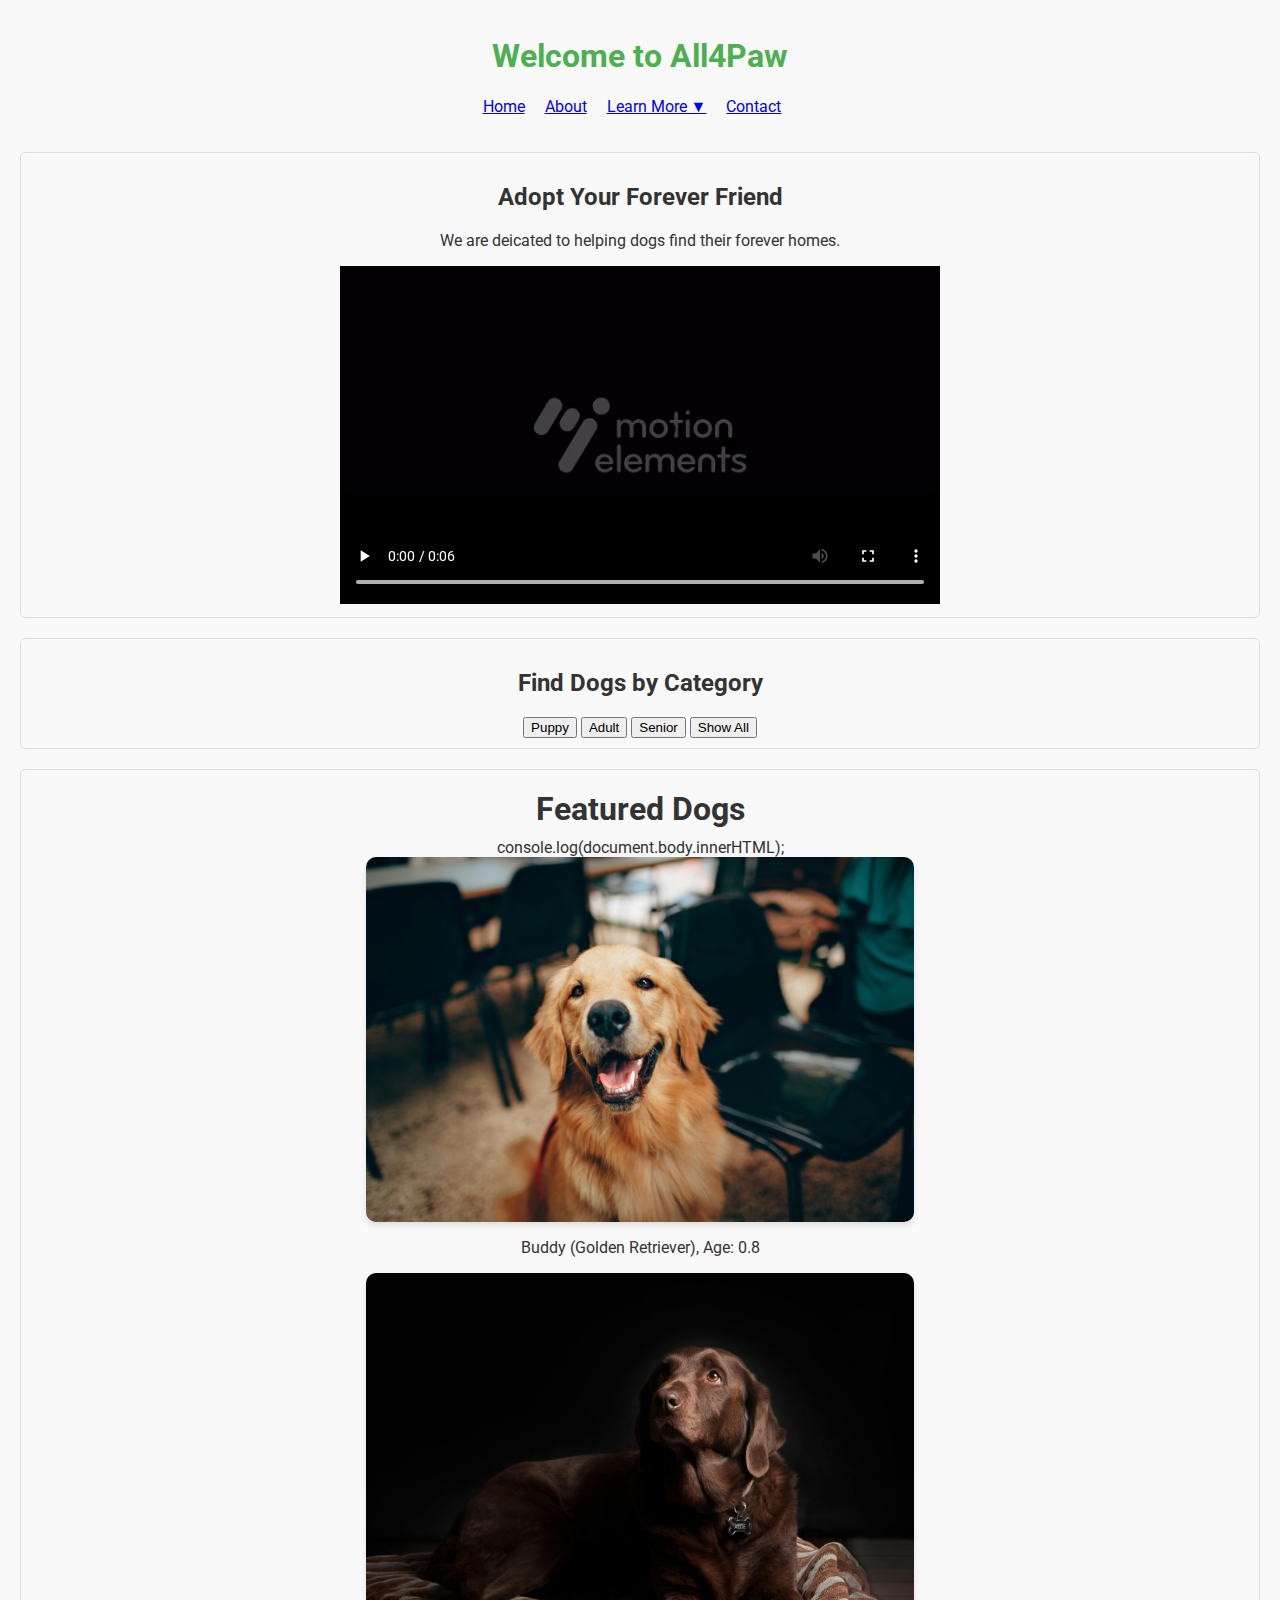
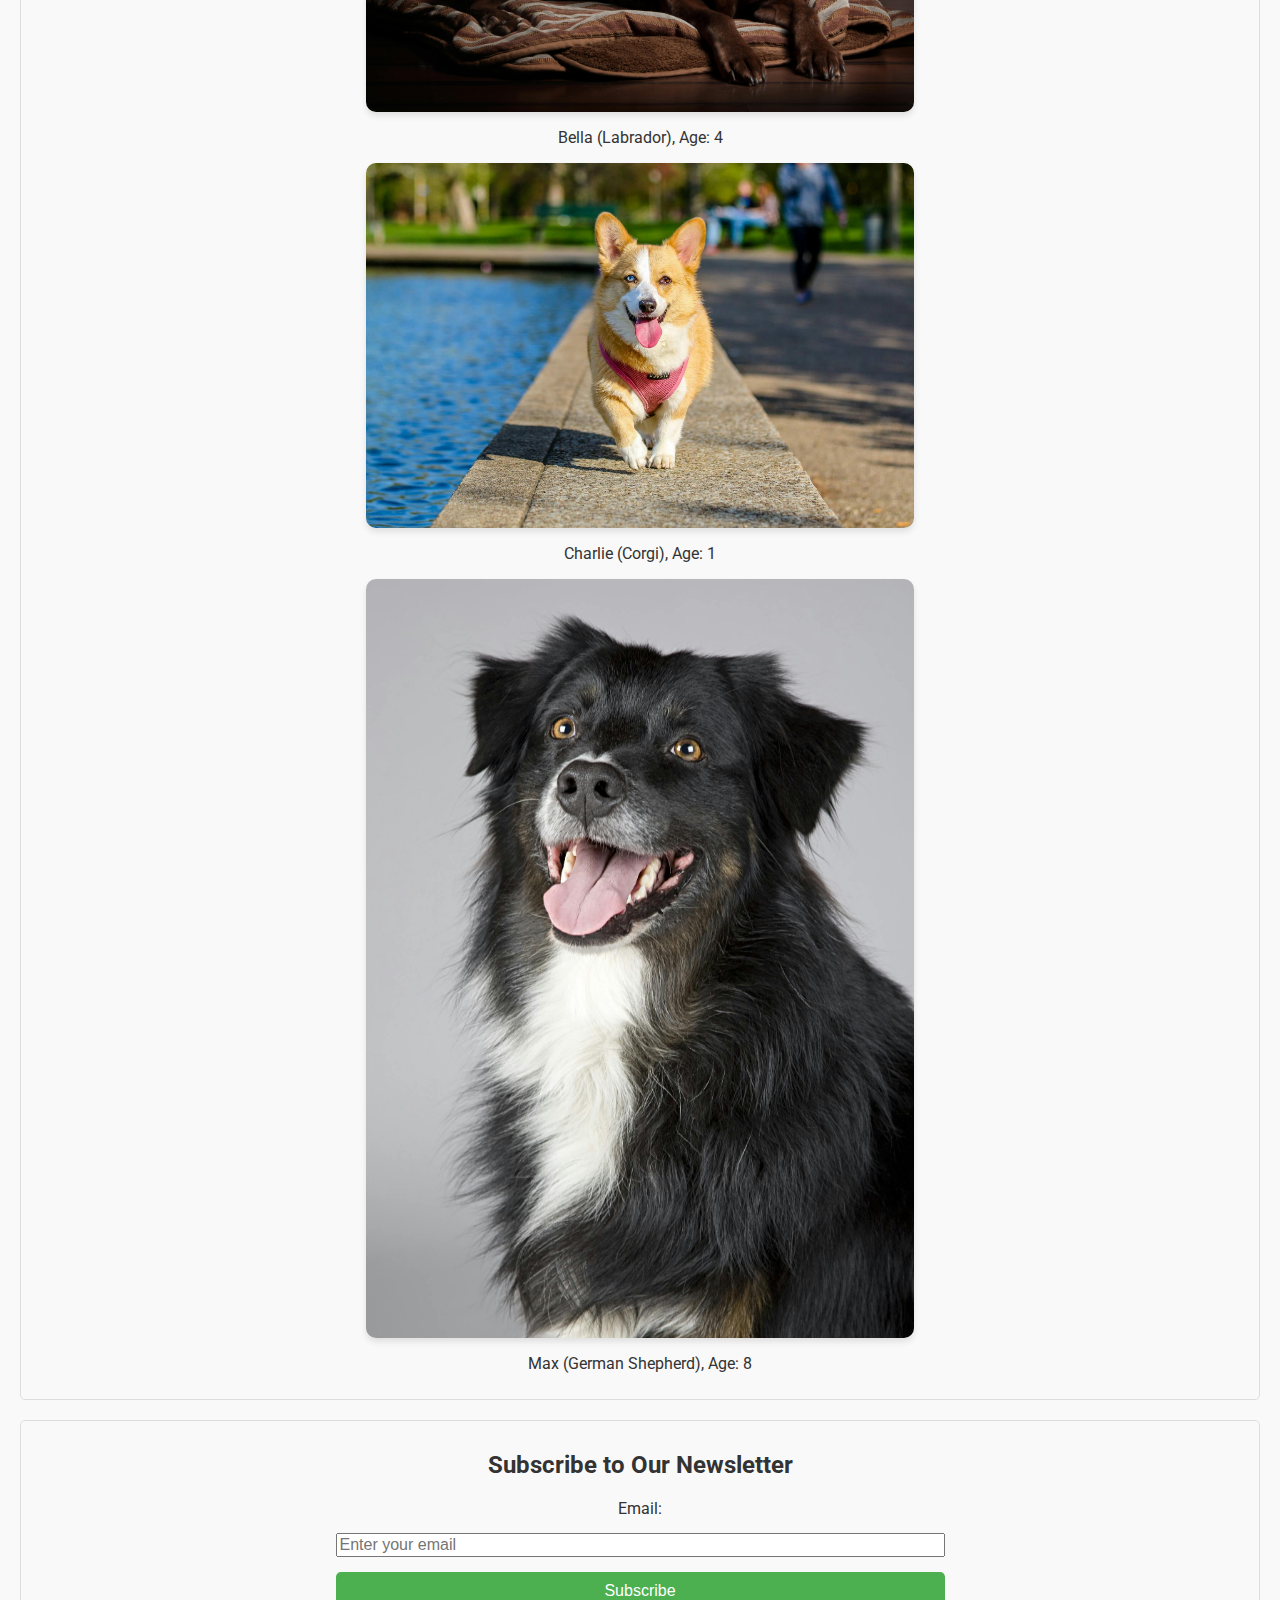
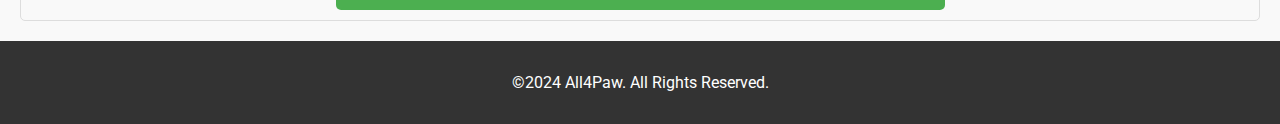
<file: index.html>
<!DOCTYPE html>
<html lang="en">
  <head>
    <meta charset="UTF-8" />
    <meta name="viewport" content="width=device-width, initial-scale=1.0" />
    <title>All4Paw - Home</title>
    <link rel="stylesheet" href="styles.css" />
    <link
      href="https://fonts.googleapis.com/css2?family=Lobster&family=Roboto:wght@400;700&display=swap"
      rel="stylesheet"
    />
    <style>
      section {
        margin: 20px;
        padding: 10px;
        border: 1px solid#ddd;
        border-radius: 5px;
        text-align: center;
      }
    </style>
  </head>
  <body>
    <header>
      <h1 style="color: #4caf50; text-align: center">Welcome to All4Paw</h1>
      <nav>
        <ul>
          <li><a href="index.html">Home</a></li>
          <li><a href="about.html">About</a></li>
          <li>
            <a href="#">Learn More ▼</a>
            <ul>
              <li><a href="#volunteer">Volunteer</a></li>
              <li><a href="#donate">Donate</a></li>
              <li><a href="#events">Events</a></li>
            </ul>
          </li>
          <li><a href="contact.html">Contact</a></li>
        </ul>
      </nav>
    </header>

    <main>
      <section>
        <h2>Adopt Your Forever Friend</h2>
        <p>We are deicated to helping dogs find their forever homes.</p>
        <video controls width="600">
          <source src="gits/footprints.mp4" type="video/mp4" />
          Your browser does not support the video tag.
        </video>
      </section>
      <section class="filter-section">
        <h2>Find Dogs by Category</h2>
        <button class="filter-button" data-category="puppy">Puppy</button>
        <button class="filter-button" data-category="adult">Adult</button>
        <button class="filter-button" data-category="senior">Senior</button>
        <button class="filter-button" data-category="all">Show All</button>
      </section>
      <!-- <section >
        <h2 style="text-align:center;font-size:2rm;margin:10px 0;">Featured Dogs</h2>
        <img src="images/hnoody.jpg" alt="Dog 1" />
        <img src="images/pexels.jpg" alt="Dog 2" />
        <img src="images/photo.jpg" alt="Dog 3" />
      </section> -->
      <section class="featured-dogs">
        <h2 style="text-align: center; font-size: 2rem; margin: 10px 0">
          Featured Dogs
        </h2>
        console.log(document.body.innerHTML);

        <div class="dog-gallery">
            <div class="dog-card">
                <img src="images/photo.jpg" alt="Buddy (Golden Retriever)" />
                <p>Buddy (Golden Retriever), Age: 0.8</p>
              </div>
              <div class="dog-card">
                <img src="images/pexel.jpg" alt="Bella (Labrador)" />
                <p>Bella (Labrador), Age: 4</p>
              </div>
              <div class="dog-card">
                <img src="images/hnoody.jpg" alt="Charlie (Corgi)" />
                <p>Charlie (Corgi), Age: 1</p>
              </div>
              <div class="dog-card">
                <img src="images/pexels.jpg" alt="Max (German Shepherd)" />
                <p>Max (German Shepherd), Age: 8</p>
              </div>
        </div>

      </section>

      <section>
        <h2>Subscribe to Our Newsletter</h2>
        <form id="subscribe-form">
          <label for="email">Email:</label>
          <input
            type="email"
            id="email"
            name="email"
            placeholder="Enter your email"
            required
          />
          <button type="submit">Subscribe</button>
        </form>
      </section>
    </main>
    <footer>
      <p>&copy;2024 All4Paw. All Rights Reserved.</p>
    </footer>
    <script src="home.js" defer></script>
  </body>
</html>
</file>
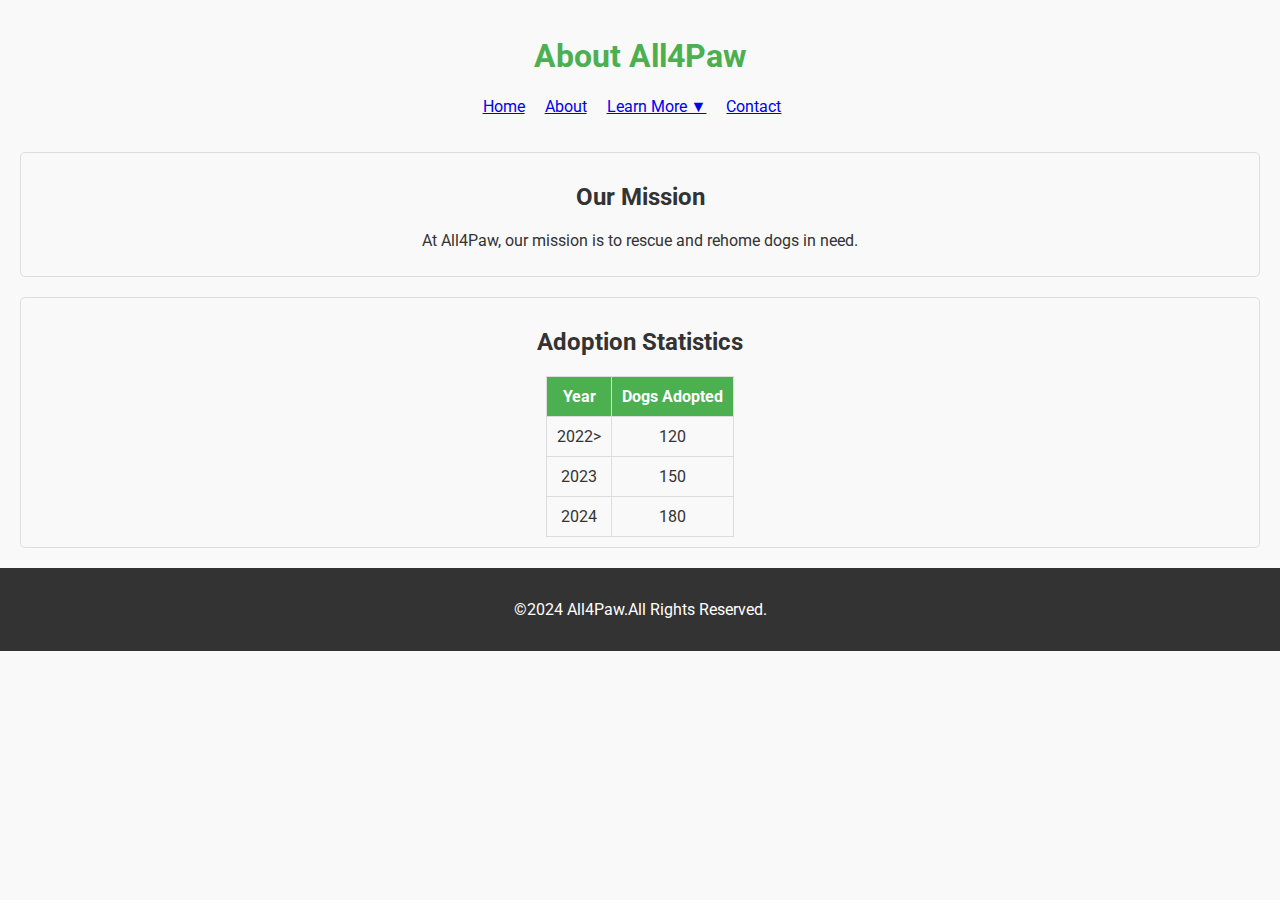
<file: about.html>
<!DOCTYPE html>
<html lang="en">
  <head>
    <meta charset="UTF-8" />
    <meta name="viewport" content="width=device-width, initial-scale=1.0" />
    <title>About - All4Paw</title>
    <link rel="stylesheet" href="styles.css" />
    <link
      href="https://fonts.googleapis.com/css2?family=Lobster&family=Roboto:wght@400;700&display=swap"
      rel="stylesheet"
    />
    <style>
      section {
        margin: 20px;
        padding: 10px;
        border: 1px solid#ddd;
        border-radius: 5px;
        text-align: center;
      }
    </style>
  </head>
  <body>
    <header>
      <h1>About All4Paw</h1>
      <nav>
        <ul>
          <li><a href="index.html">Home</a></li>
          <li><a href="about.html">About</a></li>
          <li>
            <a href="#">Learn More ▼</a>
            <ul>
              <li><a href="#volunteer">Volunteer</a></li>
              <li><a href="#donate">Donate</a></li>
              <li><a href="#events">Events</a></li>
            </ul>
          </li>
          <li><a href="contact.html">Contact</a></li>
        </ul>
      </nav>
    </header>
    <main>
      <section>
        <h2>Our Mission</h2>
        <p>At All4Paw, our mission is to rescue and rehome dogs in need.</p>
      </section>
      <section>
        <h2>Adoption Statistics</h2>
        <table class="table">
          <tr>
            <th>Year</th>
            <th>Dogs Adopted</th>
          </tr>
          <tr>
            <td>2022></td>
            <td>120</td>
          </tr>
          <tr>
            <td>2023</td>
            <td>150</td>
          </tr>
          <tr>
            <td>2024</td>
            <td>180</td>
          </tr>
        </table>
      </section>
    </main>
    <footer>
      <p>&copy;2024 All4Paw.All Rights Reserved.</p>
    </footer>
  </body>
</html>
</file>
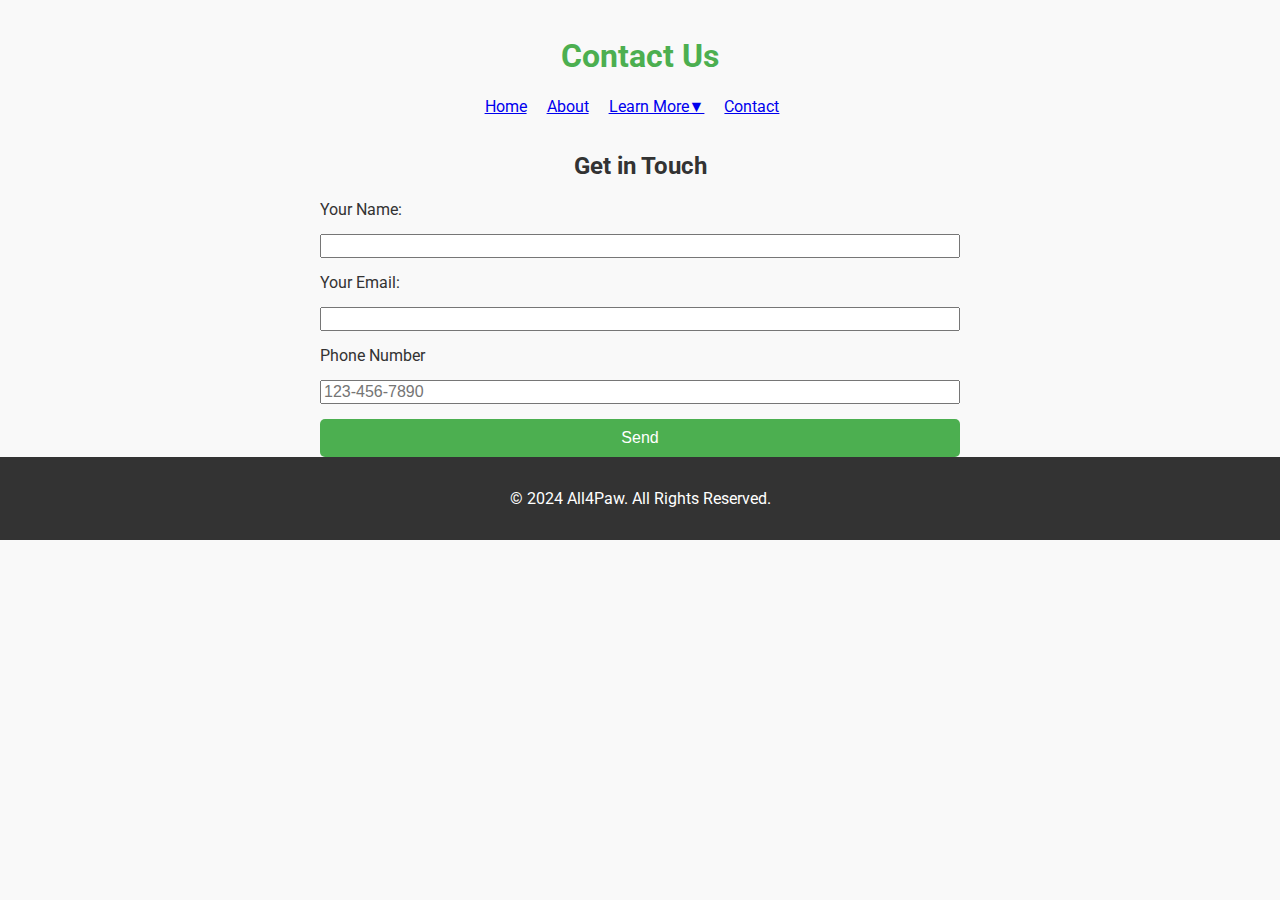
<file: contact.html>
<!DOCTYPE html>
<html lang="en">
  <head>
    <meta charset="UTF-8" />
    <meta name="viewport" content="width=device-width, initial-scale=1.0" />
    <title>Contact - All4Paw</title>
    <link rel="stylesheet" href="styles.css" />
    <link
      href="https://fonts.googleapis.com/css2?family=Lobster&family=Roboto:wght@400;700&display=swap"
      rel="stylesheet"
    />
  </head>
  <body>
    <header>
      <h1>Contact Us</h1>
      <nav>
        <ul>
          <li><a href="index.html">Home</a></li>
          <li><a href="about.html">About</a></li>
          <li>
            <a href="#">Learn More▼</a>
            <ul>
              <li><a href="#volunteer">Volunteer</a></li>
              <li><a href="#donate">Donate</a></li>
              <li><a href="#events">Events</a></li>
            </ul>
          </li>
          <li><a href="contact.html">Contact</a></li>
        </ul>
      </nav>
    </header>
    <main>
      <section>
        <h2 style="text-align: center">Get in Touch</h2>
        <form id="contact-form">
          <label for="name">Your Name:</label>
          <input type="text" id="name" name="name" required />
          <label for="email">Your Email:</label>
          <input
            type="email"
            id="contact-email"
            name="email"
            required
            pattern="[a-z0-9._%+-]+@[a-z0-9.-]+\.[a-z]{2,}$"
          />
          <label for="phone">Phone Number</label>
          <input
            type="tel"
            id="phone"
            name="phone"
            required
            pattern="[0-9]{3}-[0-9]{3}-[0-9]{4}"
            placeholder="123-456-7890"
          />
          <button type="submit">Send</button>
        </form>
      </section>
    </main>
    <footer>
      <p>&copy; 2024 All4Paw. All Rights Reserved.</p>
    </footer>
    <script src="contact.js"></script>
  </body>
</html>
</file>
<file: styles.css>
body {
  font-family: "Roboto", sans-serif;
  margin: 0;
  padding: 0;
  background-color: #f9f9f9;
  color: #333;
}
header {
  color: #4caf50;
  padding: 1rem;
  text-align: center;
}
nav ul {
  list-style-type: none;
  padding: 0;
  margin: 0;
}
nav ul li {
  display: inline-block;
  margin-right: 1rem;
}
nav ul li ul {
  display: none;
  position: absolute;
  background-color: white;
  list-style-type: none;
  padding: 0;
}
nav ul li:hover ul {
  display: block;
}
table th,
table td {
  border: 1px solid #ddd;
  padding: 10px;
}
table th {
  background-color: #4caf50;
  color: white;
}
footer {
  background-color: #333;
  color: white;
  text-align: center;
  padding: 1rem;
}

 img {
  display: block;
  max-width:45%;
  height: auto;
  border-radius: 10px;
  box-shadow: 0 4px 6px rgba(0,0,0,0.1) ;
  margin:0 auto
}
.table{
    margin:0 auto;
    text-align:center;
    border-collapse: collapse;
    border:1px solid black;
}
form{
    display:flex;
    flex-direction:column;
    gap:15px;
    width:50%;
    margin:0 auto;

}
form label,
form input,
form slect,
form button{
    font-size:1rem;
}
form button{
    background-color: #4CAF50;
    color:white;
    padding:10px;
    border:none;
    border-radius:5px;
    cursor:pointer;
}
form button:hover{
    background-color:#45a049;
}
</file>
